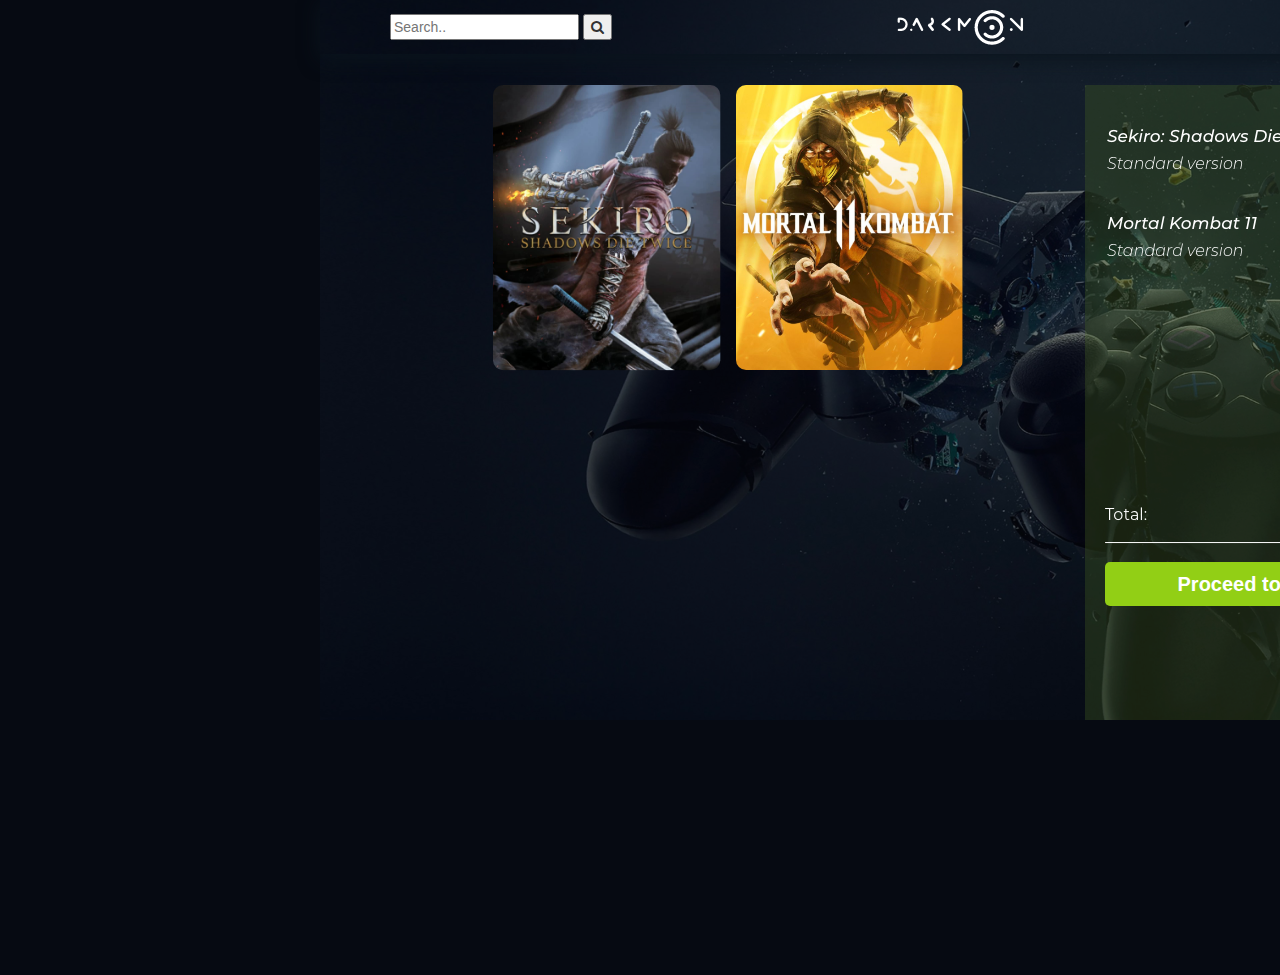
<file: purchase page/index.html>
<!doctype html>
<html>
<head>
<meta charset="UTF-8">
<title>Trang Thanh Toan</title>
</head>
	
	
	
	

	<link href="css/main.css" rel="stylesheet">
	
	
	
	<!--Search bar-->
				<link rel="stylesheet" href="https://cdnjs.cloudflare.com/ajax/libs/font-awesome/4.7.0/css/font-awesome.min.css">
	 
	<!--boost trap-->
				<link rel="stylesheet" href="css/bootstrap.min.css">
				<link rel="stylesheet" href="css/bootstrap-theme.min.css">
	
	
	
	
	
	
	
<body>
	<div class="background">
		
	    <div class="thanhmenueffect"></div>
		<div class="thanhmenu">				



					<div class="container">

						<div class="row">


							<div class="col-sm-4 col-lg-4">
										<div class="search">
											<div class="search-container">
													<form action="/action_page.php">
														<input type="text" placeholder="Search.." name="search">
														<button type="submit"><i class="fa fa-search"></i></button>
													</form>
											</div>
										</div>				
							</div>

							<div class="col-sm-4 col-lg-4">
										
									<a href="../index.html" class="logoDM"><img src="image/Group 657.png"></a>
									
									
							</div>
							<div class="col-sm-4 col-lg-4">
										<div class="payment">
													<ul>
														<li><a href="index.html" class="paymentcart"><img src="image/Payment.png"></a></li>
														<div id="myNav" class="overlay">
															 <a href="javascript:void(0)" class="closebtn" onclick="closeNav()"><img src="image/Menu.png"></a>
															 <div class="overlay-content">
																<a href="#">About</a>
																<a href="#">Services</a>
																<a href="#">Clients</a>
																<a href="#">Contact</a>
																<a href="#">Sign In</a>
																<a href="#">Sign Up</a>
															 </div>
													  </div>
													  <span style="font-size:10px;cursor:pointer" onclick="openNav()" ><img src="image/Menu.png"></span>
												  </ul>
										</div>
							</div>
						</div>	
					</div>			
			</div>
		
		<div class="BGimage">
			<img src="image/Mask Group 155.png">
		</div>
		
	<div class="backgroundnho">
		<div class="gamedachon">
		<div class="container">
			<div class="row">
				
				
				
				<div class="col-md-6 col-lg-6">
					<div class="game">
						<a href="../Code MiniPage/index.html" class="game1"><img src="image/game 1.png"></a>
						<a href="../Code MiniPage/index.html" class="game2"><img src="image/game 2.png"></a>
						
						
					</div>
				</div>
				
				
				<div class="col-md-2 col-lg-2"></div>
				
				
				<div class="col-md-4 col-lg-4">
					<div class="bangthanhtoan">
						<div class="bangthanhtoanmini">
								<div class="money">
									<img src="image/Group 717.png">
								</div>
								<a href="#" class="nutthanhtoan">Proceed to payment</a>
						</div>
					</div>
				</div>
			</div>
			</div>
		</div>
		</div>
	</div>
	
	
	
	
	
	<!--Script Area-->
	
	
		
	
	
	
	
		<!--Menu Full Screen-->
			<script>
			function openNav() {
			  document.getElementById("myNav").style.width = "100%";
			}

			function closeNav() {
			  document.getElementById("myNav").style.width = "0%";
			}
			</script>
	

	
	<!--boost trap-->
			<script src="https://ajax.googleapis.com/ajax/libs/jquery/1.11.0/jquery.min.js"></script>
			<script src="js/bootstrap.min.js"></script>
	
	
	
	
</body>
</html>
</file>
<file: purchase page/css/main.css>
@charset "UTF-8";
/* CSS Document */

.background
{
	width: 1920px;
	height: 975px;
	display: flex;
    flex-direction: column;
    align-items: center;
	background-color: #060A12;
}


.clearCC
{	clear: both;}
	

.BGimage
{
	width: 0 auto;
	height: 0 auto;
	opacity: 0.5;
	z-index: 0;
	position: relative;
}


.backgroundnho
{width: 1280px;
height: 665px;
position: absolute;
	
}

.gamedachon
{
	width: 725px;
	height: 665px;
	float: left;

} 
.bangthanhtoan
{
	width: 0 auto;
	height: 0 auto;
 
	float: right;

	
}

.bangthanhtoanmini
{
	width: 390px;
	height: 635px;
	background-color: rgba(76,107,34,0.3);
	margin-top:85px; 
		
}


.money
{
	width: 337px;
	height: 471px;
	margin-left: 20px;
	margin-top: 41px;
	position: absolute;

}

.game
{
width: 470px;
height: 285px;
margin-top: 85px;
position: absolute;	
margin-left: 158px;
	
}

.game1
{
	width: 227px;
	height: 285px;
	float: left;
}
.game2
{
	width: 227px;
	height: 285px;
	float: right;
	
}

.nutthanhtoan
{
width: 336.21px;
height: 44px;
background-color: #92CF15;
position: absolute;
margin-top: 477px;
border-radius: 5px;
margin-left: 20px;
align-items: center;
display: flex;
justify-content: center;
color: white;
font-size: 20px ;
font-weight: bold;
	
	
}











/* Search Bar */
* {box-sizing: border-box;}

.body {
  margin: 0;
  font-family: Arial, Helvetica, sans-serif;
}

.topnav {
  overflow: hidden;
  background-color: #e9e9e9;
}

.topnav a {
  float: left;
  display: block;
  color: black;
  text-align: center;
  padding: 14px 16px;
  text-decoration: none;
  font-size: 17px;
}

.topnav a:hover {
  background-color: #ddd;
  color: black;
}

.topnav a.active {
  background-color: #2196F3;
  color: white;
}

.topnav .search-container
{
	
  float: right;
}

.topnav input[type=text] {
  padding: 6px;
  margin-top: 8px;
  font-size: 17px;
  border: none;
}

.topnav .search-container button {
	float: right;
	padding: 6px 10px;
	margin-top: 8px;
 	margin-right: 16px;
	background: #ddd;
	font-size: 17px;
	border: none;
	cursor: pointer;
	
}

.topnav .search-container button:hover {
  background: #ccc;
}

@media screen and (max-width: 600px) {
  .topnav .search-container
{
	border: 2px #ccc solid;
    float: none;
 }
  .topnav a, .topnav input[type=text], .topnav .search-container button {
    float: none;
    display: block;
    text-align: left;
    width: 100%;
    margin: 0;
    padding: 14px;
  }
  .topnav input[type=text] {
    border: 2px solid #ccc;  
  }
}



/* Menu Full Screen */
.overlay {
  height: 100%;
  width: 0;
  position: fixed;
  z-index: 1;
  top: 0;
  left: 0;
  background-color: rgb(0,0,0);
  background-color: rgba(0,0,0, 0.9);
  overflow-x: hidden;
  transition: 0.5s;
}

.overlay-content {
  position: relative;
  top: 25%;
  width: 100%;
  text-align: center;
  margin-top: 30px;
}

.overlay a {
  padding: 8px;
  text-decoration: none;
  font-size: 36px;
  color: #FFFFFF;
  display: block;
  transition: 0.3s;
}

.overlay a:hover, .overlay a:focus {
  color: #FFFFFF;
}

.overlay .closebtn {
  position: absolute;
  top: 20px;
  right: 45px;
  font-size: 60px;
}

@media screen and (max-height: 450px) {
  .overlay a {font-size: 20px}
  .overlay .closebtn {
  font-size: 40px;
  top: 15px;
  right: 35px;
  }
}

/* Layout MiniPage */
.minipage
{
	width: 1280px;
	height: 3600px;
	background-color: #060A12;
	margin: 0 auto;	
	top: 0 auto;
}

.clearCC
{	clear: both;}


/* Layout Slider */
.header
{
	width: 1280px;
	height: 720px;
}

.slide
{
	width: 1280px;
	height: 720px;
	position: relative;
	z-index: 1;
}

.thanhmenu
{
	width: 1280px;
	height: 54px;
	position: absolute;
	z-index: 13;
	display: flex;
	justify-content: center;
	align-items: center;
	box-shadow: 0 4px 20px 1px #0A141D;
}

.thanhmenueffect
{
	width: 0 auto;
	height: 54px;
	background-color:#0A141D;
	position: absolute;
	z-index: 12;
	opacity: 0.5;
	filter: blur(2px);	
} 

.search
{
	height: 54px;
	display: flex;
	justify-content: flex-start;
	align-items: center;
}

.logoDM
{
	height: 54px;
	display: flex;
	justify-content: center;
	align-items: center;
}

.paymentcart
{
	width: 0 auto;
	height: 0 auto;
}

.payment
{
	height: 54px;
	display: flex;
	justify-content: flex-end;
	align-items: center;
}

.payment ul
{
	list-style: none;
	display: flex;
	justify-content: center;
	align-items: center;
	padding: 0px;
	margin: 0px;
}

.payment ul li
{
	float: left;
	padding: 0px 35px 0px 0px;
	margin: 0px;
}
</file>
